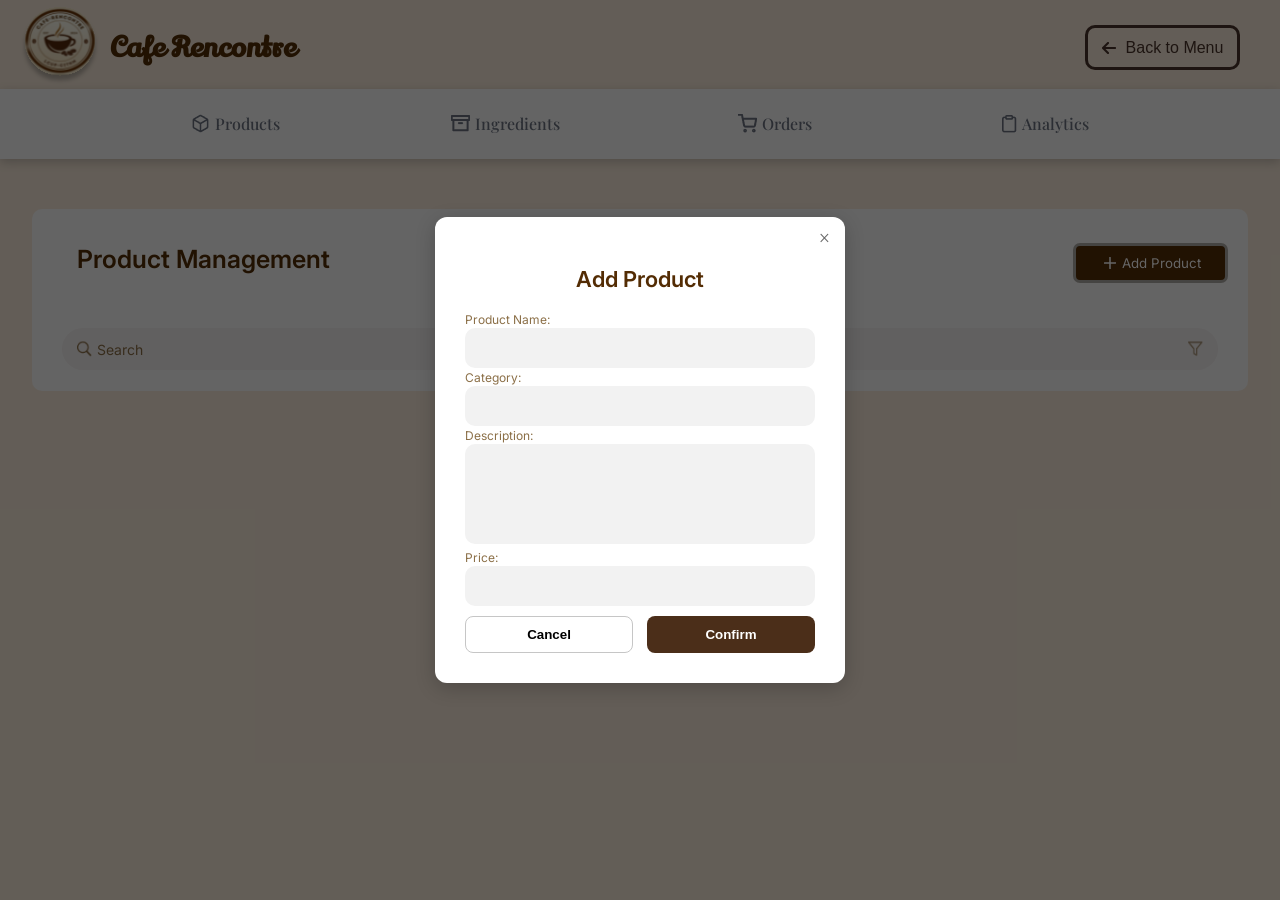
<file: Dashboard.html>
<!DOCTYPE html>
  <html lang="en">
  <head>
    <meta charset="UTF-8">
    <meta name="viewport" content="width=device-width, initial-scale=1.0">
    <title>Document</title>
    <link rel="stylesheet" href="Dashboard.css">
    <link rel="preconnect" href="https://fonts.googleapis.com">
    <link rel="preconnect" href="https://fonts.gstatic.com" crossorigin>
    <link href="https://fonts.googleapis.com/css2?family=Inter:ital,opsz,wght@0,14..32,100..900;1,14..32,100..900&family=Lily+Script+One&family=Playfair+Display:ital,wght@0,400..900;1,400..900&display=swap" rel="stylesheet">
    <link rel="preconnect" href="https://fonts.googleapis.com">
    <link rel="preconnect" href="https://fonts.gstatic.com" crossorigin>
    <link href="https://fonts.googleapis.com/css2?family=Bebas+Neue&family=Fjalla+One&family=Inter:ital,opsz,wght@0,14..32,100..900;1,14..32,100..900&family=Montserrat:ital,wght@0,700;1,700&family=Quicksand:wght@300..700&family=Roboto:ital,wght@0,100..900;1,100..900&family=Rubik:ital@0;1&display=swap" rel="stylesheet">
    <link rel="preconnect" href="https://fonts.googleapis.com">
  <link rel="preconnect" href="https://fonts.gstatic.com" crossorigin>
  <link href="https://fonts.googleapis.com/css2?family=Bebas+Neue&family=Fjalla+One&family=Inter:ital,opsz,wght@0,14..32,100..900;1,14..32,100..900&family=Montserrat:ital,wght@0,700;1,700&family=Quicksand:wght@300..700&family=Roboto+Condensed&family=Roboto:ital,wght@0,100..900;1,100..900&family=Rubik:ital@0;1&display=swap" rel="stylesheet">
  <body>
  </head>
  <body>
    <div class="dashborad-card">
      <div class="logo-title-btn">
        <div class="logo-title">
          <span class="logo"><img src="/Background-Image/Cafe Rencontre Logo.svg" alt=""></span>
          <p class="Text-title">Cafe Rencontre</p>
        </div>
        <button id="back-button" class="back-btn">
          <span class="back-icon"><img src="/Background-Image/back-btn.png" alt=""></span>
          <p>Back to Menu</p>
        </button>
      </div>
      <div class="container-bar">
        <ul class="nav-bar">
          <div class="products">
            <img src="/Background-Image/Box.png" alt="">
            <li><a href="Products">Products</a></li>
          </div>
          <div class="Ingredients">
            <img src="/Background-Image/storage.png" alt="">
            <li><a href="Ingredients">Ingredients</a></li>
          </div>
          <div class="cart">
            <img src="/Background-Image/cart.png" alt="">
            <li><a href="Orders">Orders</a></li>
          </div>
        <div class="report">
          <img src="/Background-Image/report.png" alt="">
          <li><a href="Analytics.html">Analytics</a></li>
        </div>

        </ul>
      </div>
      <div class="product-management-card">
        <div class="title-add-products"> 
          <div class="title">
            <p>Product Management</p>
          </div>
          <button id="add-button" class="add-btn">
            <span><img class="white" src="/Background-Image/Plus.png" alt=""></span>
            <p>Add Product</p>
          </button>
        </div>
        <div id="search" class="search-container">
          <span><img id="search-icon" class="icon" src="/Background-Image/magnifying glass.png" alt=""></span>
          <input class="search-bar" type="text" placeholder="Search">
          <span><img id="filter-icon" class="icon" src="/Background-Image/filter icon.png" alt=""></span>
        </div>

        <div id="productList" class="product-list"></div>
        <div id="popup" class="popup-container">
          <div class="popup-content">
            <span id="closePopup" class="close-btn">&times;</span>
            <h2>Add Product</h2>
          
            <label class="title">Product Name:</label>
            <input type="text" id="pname" class="input-box-name">

            <label class="title">Category:</label>
            <input list="option" id="pcategory" class="input-box-category">
            <datalist id="option">
              <option value="Brewed Based"></option>
            </datalist>

            <label class="title">Description:</label>
            <textarea id="pdesc" class="input-box-desc"></textarea>

            <label class="title">Price:</label>
            <input type="text" id="pprice" class="input-box-number">

            <div class="popup-actions">
              <button id="cancelPopup" class="cancel-btn">Cancel</button>
              <button id="confirmPopup" class="confirm-btn">Confirm</button>
            </div>
          </div>
        </div>

      </div>
    </div>
    <script>
      
      document.getElementById("add-button").onclick = () => {
      document.getElementById("popup").style.display = "flex";
  };

  document.getElementById("closePopup").onclick = closePopup;
  document.getElementById("cancelPopup").onclick = closePopup;

  function closePopup() {
      document.getElementById("popup").style.display = "none";
  }

  document.getElementById("confirmPopup").onclick = () => {
      let name = document.getElementById("pname").value;
      let cat = document.getElementById("pcategory").value;
      let desc = document.getElementById("pdesc").value;
      let price = document.getElementById("pprice").value;

      if (!name || !cat || !desc || !price) {
          alert("Fill all fields");
          return;
      }

      let container = document.getElementById("productList");

      let product = document.createElement("div");
      product.className = "product-item";

      product.innerHTML = `
          <div class="product-info">
            <div class="name-category">
              <div class="name" >
                <h3>${name}</h3>     
              </div>

              <div class="category">
                <p>${cat}</p>
              </div>
            </div>

              <div class="description">
                <p >${desc}</p>
              </div>
          </div>
          <div class="price-stock-button-delete-button">
              <div class="price-stock">
                  <p>₱${price}</p>
              </div>

              <div class = "button-group">
                  <button class="delete-btn">
                    <img src="/Background-Image/delete icon.png" >
                  </button>
                  <button class="stock-toggle">
                   <img class= "in-stock" src="/Background-Image/toggle left.jpg" >
                  </button>
              </div>
          </div>
      `;

    const stockToggle = product.querySelector(".in-stock");
    const stockImg = stockToggle.querySelector("img")
    
    stockToggle.onclick = () => {
      if(stockToggle.src.includes("toggle left.jpg")){
        stockToggle.classList.add("in-stock");
        stockToggle.src = "/Background-Image/Toggle right.jpg";
      }else {
        stockToggle.classList.remove("in-stock");
        stockToggle.src = "/Background-Image/toggle left.jpg";
      }
    };
    
    const deleteBtn = product.querySelector(".delete-btn");
    deleteBtn.onclick = () => {
      product.remove();
    }

      container.appendChild(product);

      closePopup();
  };
  </script>

  </body>
  </html>
</file>
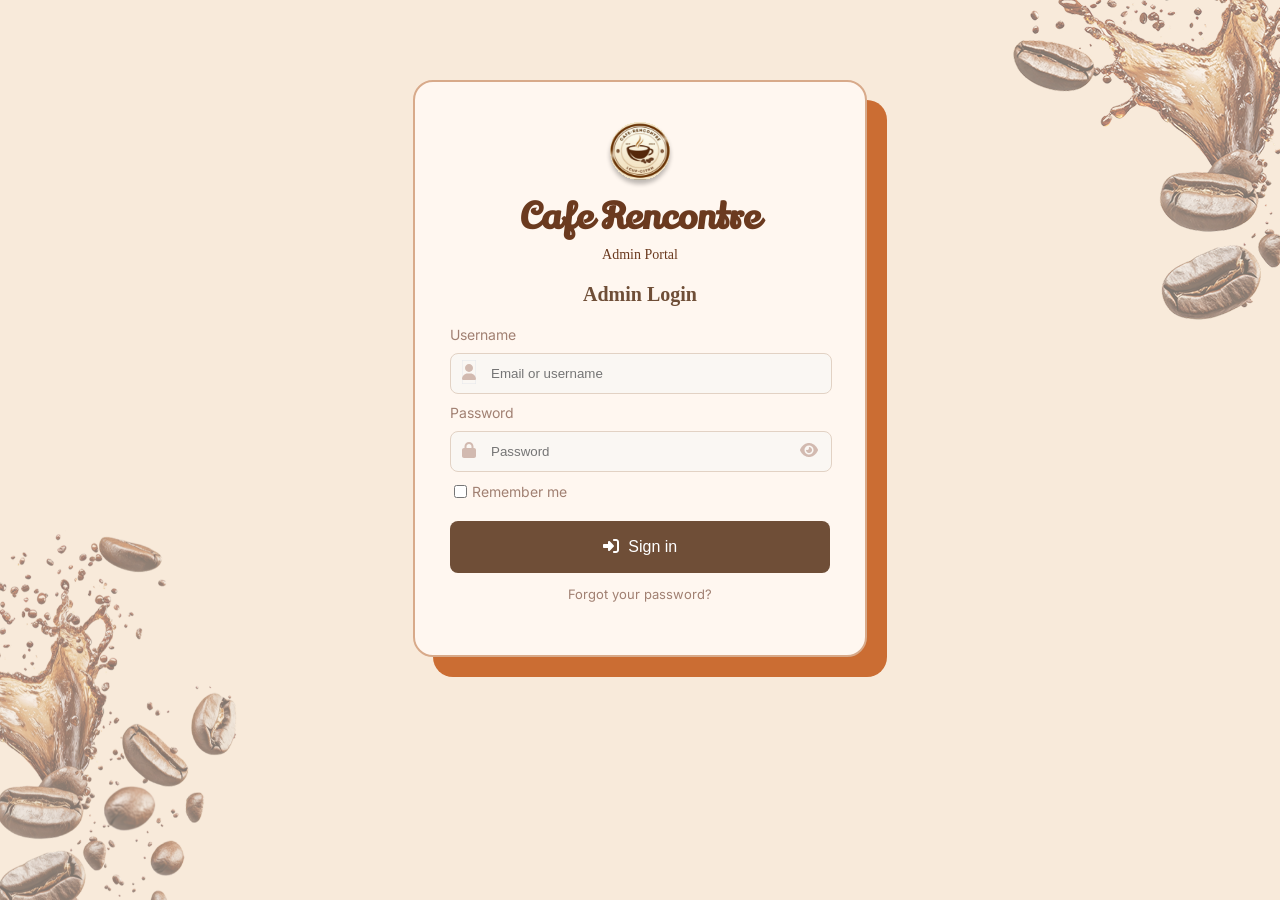
<file: Ingredients.html>
<!DOCTYPE html>
<html lang="en">

<head>
  <meta charset="UTF-8">
  <meta name="viewport" content="width=device-width, initial-scale=1.0">
  <title>Ingredients</title>
  <link rel="stylesheet" href="Ingredients.css">
  <link rel="stylesheet" href="Product.css">
  <link rel="stylesheet" href="Orders.css">
  <link rel="preconnect" href="https://fonts.googleapis.com">
  <link rel="preconnect" href="https://fonts.gstatic.com" crossorigin>
  <link
    href="https://fonts.googleapis.com/css2?family=Inter:ital,opsz,wght@0,14..32,100..900;1,14..32,100..900&family=Lily+Script+One&family=Playfair+Display:ital,wght@0,400..900;1,400..900&display=swap"
    rel="stylesheet">
  <link rel="preconnect" href="https://fonts.googleapis.com">
  <link rel="preconnect" href="https://fonts.gstatic.com" crossorigin>
  <link
    href="https://fonts.googleapis.com/css2?family=Bebas+Neue&family=Fjalla+One&family=Inter:ital,opsz,wght@0,14..32,100..900;1,14..32,100..900&family=Montserrat:ital,wght@0,700;1,700&family=Quicksand:wght@300..700&family=Roboto:ital,wght@0,100..900;1,100..900&family=Rubik:ital@0;1&display=swap"
    rel="stylesheet">
  <link rel="preconnect" href="https://fonts.googleapis.com">
  <link rel="preconnect" href="https://fonts.gstatic.com" crossorigin>
  <link
    href="https://fonts.googleapis.com/css2?family=Bebas+Neue&family=Fjalla+One&family=Inter:ital,opsz,wght@0,14..32,100..900;1,14..32,100..900&family=Montserrat:ital,wght@0,700;1,700&family=Quicksand:wght@300..700&family=Roboto+Condensed&family=Roboto:ital,wght@0,100..900;1,100..900&family=Rubik:ital@0;1&display=swap"
    rel="stylesheet">
  <link rel="shortcut icon" href="assets/Logo.png" type="image/x-icon">

<body>
  </head>

  <body>
    <div class="dashborad-card">
      <div class="logo-title-btn">
        <div class="logo-title">
          <span class="logo"><img src="/Background-Image/Cafe Rencontre Logo.svg" alt=""></span>
          <p class="Text-title">Cafe Rencontre</p>
        </div>
        <button id="back-button" class="back-btn">
          <span class="back-icon"><img src="/Background-Image/Lock Icon.svg" alt=""></span>
          <p>Log out</p>
        </button>
      </div>
      <div class="container-bar">
        <ul class="nav-bar">
          <div class="products">
            <img src="/Background-Image/Box.png" alt="">
            <li><a href="Product.html">Products</a></li>
          </div>
          <div class="Ingredients">
            <img src="/Background-Image/storage.png" alt="">
            <li><a href="Ingredients.html">Ingredients</a></li>
          </div>
          <div class="cart">
            <img src="/Background-Image/cart.png" alt="">
            <li><a href="Orders.html">Orders</a></li>
            <span class="order-badge" id="orderBadge"></span>
          </div>
          <div class="report">
            <img src="/Background-Image/report.png" alt="">
            <li><a href="Analytics.html">Analytics</a></li>
          </div>
        </ul>
      </div>


      <div class="ingredients-management-card">
        <div class="title-add-ingredients">
          <div class="title">
            <p>Ingredients Inventory</p>
          </div>
          <button id="add-button" class="add-btn">
            <span><img class="white" src="/Background-Image/Plus.png" alt=""></span>
            <p>Add Ingredients</p>
          </button>
        </div>
        <div id="search" class="search-container">
          <span><img id="search-icon" class="icon" src="/Background-Image/magnifying glass.png" alt=""></span>
          <input class="search-bar" type="text" placeholder="Search">
          <span><img id="filter-icon" class="icon" src="/Background-Image/filter icon.png" alt=""></span>
        </div>

        <div id="IngredientsList" class="ingredients-list"></div>
        <div id="popup" class="popup-container">
          <div class="popup-content">
            <span id="closePopup" class="close-btn">&times;</span>
            <h2>Add Ingredients</h2>

            <label class="title">Ingredients Name:</label>
            <input type="text" id="ingname" class="input-box-ing-name">

            <label class="title">Unit:</label>
            <input list="unit-options" id="unit" class="input-box-unit">
            <datalist id="unit-options">
              <option value="ML">ML (Milliliter)</option>
              <option value="G">G (Gram)</option>
              <option value="KG">KG (Kilogram)</option>
              <option value="L">L (Liter)</option>
              <option value="PCS">PCS (Pieces)</option>
              <option value="OZ">OZ (Ounce)</option>
            </datalist>
            <label class="title">Pack/Bottle:</label>
            <textarea id="pack" class="input-box-Pack-bottle"></textarea>

            <label class="title">Quantity:</label>
            <input type="text" id="quantity" class="input-box-number">


            <div class="popup-actions">
              <button id="cancelPopup" class="cancel-btn">Cancel</button>
              <button id="confirmPopup" class="confirm-btn">Confirm</button>
            </div>
          </div>
        </div>

        <div id="deletePopup" class="popup-container">
          <div class="popup-content">
            <span id="closeDeletePopup" class="close-btn">&times;</span>
            <h2>Delete Ingredient</h2>

            <div class="delete">
              <p>Are you sure you want to delete this ingredient?</p>
              <p>This action cannot be undone.</p>
            </div>

            <div class="popup-buttons">
              <div class="Delete-btn">
                <button id="confirmDelete" class="confirm-btn-delete">Delete</button>
              </div>
              <div class="Cancel-btn">
                <button id="cancelDelete" class="cancel">Cancel</button>
              </div>
            </div>
          </div>
        </div>
      </div>
    </div>
    <script src="auth.js"></script>
    <script src="Ingredients.js"></script>
  </body>

</html>
</file>
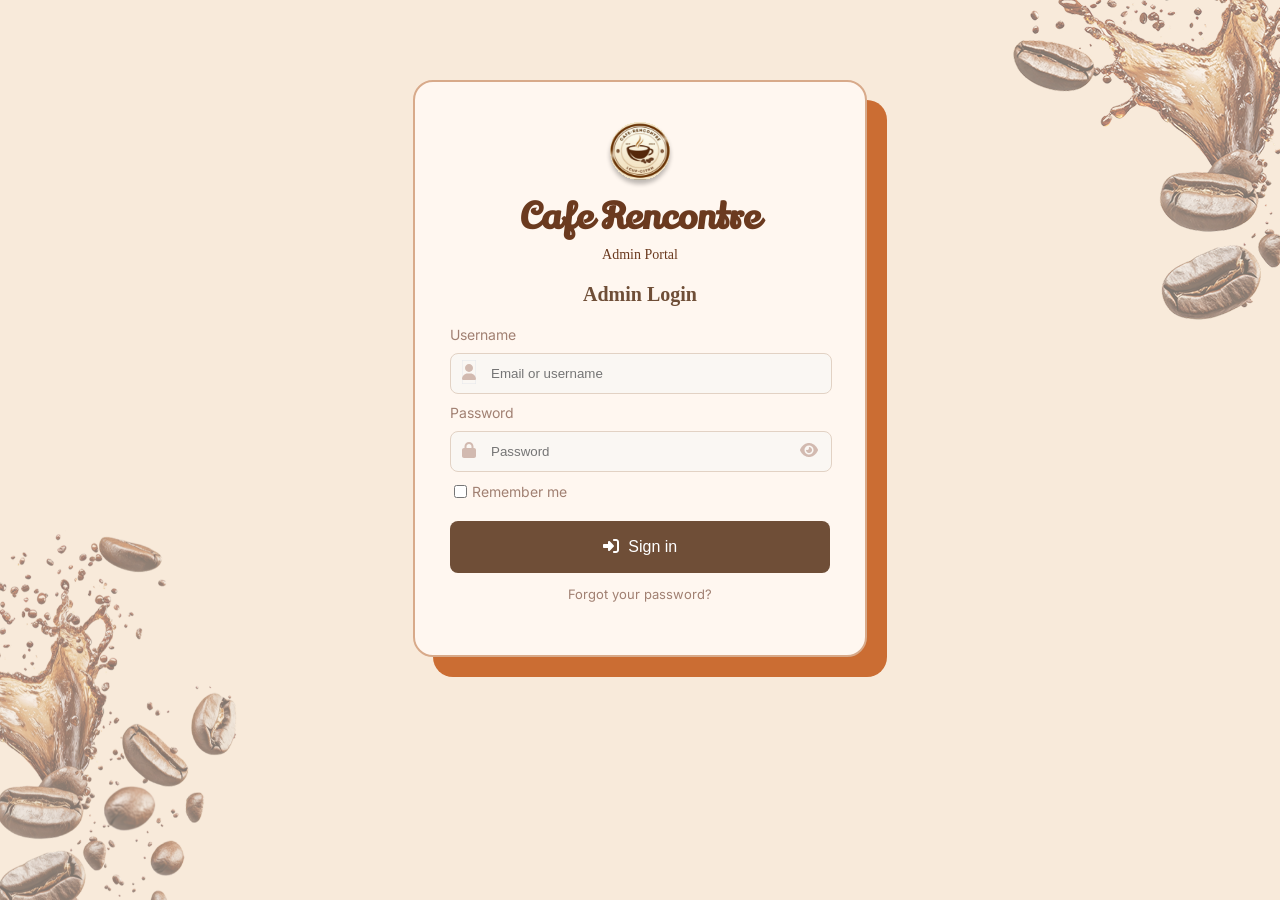
<file: Login.html>
<!DOCTYPE html>
<html lang="en">

<head>
  <meta charset="UTF-8">
  <meta name="viewport" content="width=device-width, initial-scale=1.0">
  <title>Cafe Rencontre</title>
  <link rel="stylesheet" href="Login.css">
  <script src="Login.js"></script>

  <link rel="preconnect" href="https://fonts.googleapis.com">
  <link rel="preconnect" href="https://fonts.gstatic.com" crossorigin>
  <link
    href="https://fonts.googleapis.com/css2?family=Inter:ital,opsz,wght@0,14..32,100..900;1,14..32,100..900&family=Lily+Script+One&family=Playfair+Display:ital,wght@0,400..900;1,400..900&display=swap"
    rel="stylesheet">

  <link rel="shortcut icon" href="assets/Logo.png" type="image/x-icon">

</head>

<body>
  <div class="background-Image">
    <span class="image-bg1"><img src="/Background-Image/image 9.png" alt=""></span>
    <span class="image-bg1-2"><img src="/Background-Image/image 10.png" alt=""></span>
  </div>
  <div class="login-card">
    <div class="Logo" onclick="window.location.href='index.html'" style="cursor: pointer;">
      <img src="/Background-Image/Cafe Rencontre Logo.svg" alt="Cafe Rencontre Logo">
    </div>
    <div class="Texttitle">
      <h1>Cafe Rencontre</h1>
      <p>Admin Portal</p>
      <h2>Admin Login</h2>
    </div>
    <div class="login-cotainer">
      <form id="LoginForm">
        <label for="username">Username</label>
        <div class="user-input">
          <span class="icon"><img src="Background-Image/User Logo.svg" alt=""></span>
          <input type="text" id="username" placeholder="Email or username">
        </div>

        <label for="password">Password</label>
        <div class="pass-input">
          <span class="icon"><img src="Background-Image/Lock Icon.svg" alt=""></span>
          <input type="password" id="password" placeholder="Password">
          <span class="toggle"><img src="/Background-Image/tonggle.png" alt=""></span>
        </div>

        <div class="remember-me">
          <input type="checkbox" id="rememberMe">
          <label for="rememberMe">Remember me</label>
        </div>


        <button class="sign-in">
          <span class="sign-in-icon"><img src="/Background-Image/Sign in icon.svg" alt=""></span>
          <p>Sign in</p>
        </button>

        <div class="forgot">
          <p id="ForgotPassword">Forgot your password?</p>
        </div>

      </form>
    </div>
  </div>

</body>

</html>
</file>
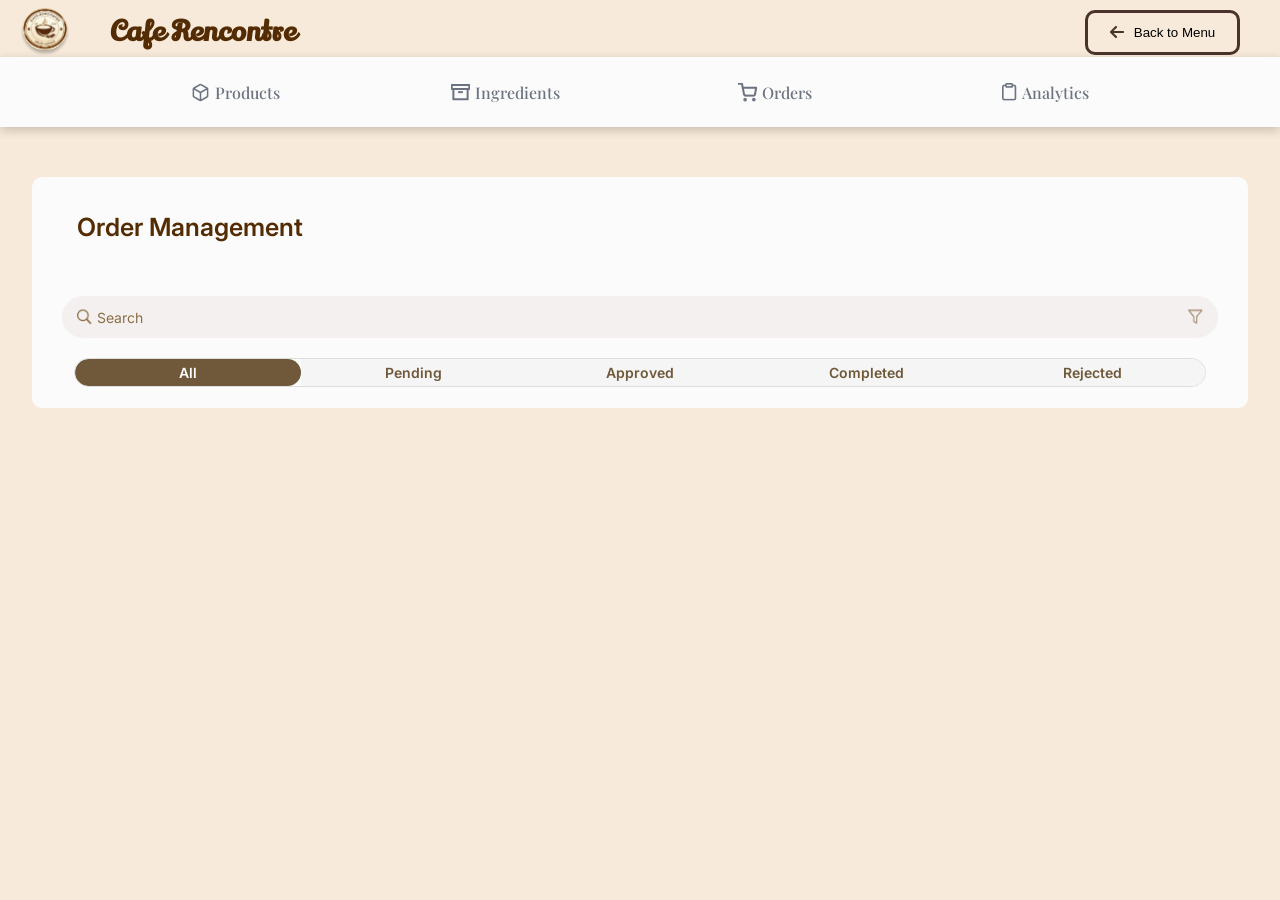
<file: Orders.html>
<!DOCTYPE html>
  <html lang="en">
  <head>
    <meta charset="UTF-8">
    <meta name="viewport" content="width=device-width, initial-scale=1.0">
    <title>Document</title>
    <link rel="stylesheet" href="Ingredients.css">
    <link rel="stylesheet" href="Product.css">
    <link rel="stylesheet" href="Orders.css">
    <link rel="preconnect" href="https://fonts.googleapis.com">
    <link rel="preconnect" href="https://fonts.gstatic.com" crossorigin>
    <link href="https://fonts.googleapis.com/css2?family=Inter:ital,opsz,wght@0,14..32,100..900;1,14..32,100..900&family=Lily+Script+One&family=Playfair+Display:ital,wght@0,400..900;1,400..900&display=swap" rel="stylesheet">
    <link rel="preconnect" href="https://fonts.googleapis.com">
    <link rel="preconnect" href="https://fonts.gstatic.com" crossorigin>
    <link href="https://fonts.googleapis.com/css2?family=Bebas+Neue&family=Fjalla+One&family=Inter:ital,opsz,wght@0,14..32,100..900;1,14..32,100..900&family=Montserrat:ital,wght@0,700;1,700&family=Quicksand:wght@300..700&family=Roboto:ital,wght@0,100..900;1,100..900&family=Rubik:ital@0;1&display=swap" rel="stylesheet">
    <link rel="preconnect" href="https://fonts.googleapis.com">
  <link rel="preconnect" href="https://fonts.gstatic.com" crossorigin>
  <link href="https://fonts.googleapis.com/css2?family=Bebas+Neue&family=Fjalla+One&family=Inter:ital,opsz,wght@0,14..32,100..900;1,14..32,100..900&family=Montserrat:ital,wght@0,700;1,700&family=Quicksand:wght@300..700&family=Roboto+Condensed&family=Roboto:ital,wght@0,100..900;1,100..900&family=Rubik:ital@0;1&display=swap" rel="stylesheet">
  <body>
  </head>
  <body>
    <div class="dashborad-card">
      <div class="logo-title-btn">
        <div class="logo-title">
          <span class="logo"><img src="/Background-Image/Cafe Rencontre Logo.svg" alt=""></span>
          <p class="Text-title">Cafe Rencontre</p>
        </div>
        <button id="back-button" class="back-b">
          <span class="back-icon"><img src="/Background-Image/back-btn.png" alt=""></span>
          <p>Back to Menu</p>
        </button>
      </div>
      <div class="container-bar">
        <ul class="nav-bar">
          <div class="products">
            <img src="/Background-Image/Box.png" alt="">
            <li><a href="Product.html">Products</a></li>
          </div>
          <div class="Ingredients">
            <img src="/Background-Image/storage.png" alt="">
            <li><a href="Ingredients.html">Ingredients</a></li>
          </div>
          <div class="cart">
            <img src="/Background-Image/cart.png" alt="">
            <li><a href="Orders.html">Orders</a></li>
          </div>
          <div class="report">
            <img src="/Background-Image/report.png" alt="">
            <li><a href="Analytics.html">Analytics</a></li>
          </div>
        </ul>
      </div>


      <div class="ingredients-management-card">
        <div class="title-add-ingredients"> 
          <div class="title">
            <p>Order Management</p>
          </div>
        </div>
        <div id="search" class="search-container">
          <span><img id="search-icon" class="icon" src="/Background-Image/magnifying glass.png" alt=""></span>
          <input class="search-bar" type="text" placeholder="Search">
          <span><img id="filter-icon" class="icon" src="/Background-Image/filter icon.png" alt=""></span>
        </div>


        <div class="filter-tabs">
              <button class="filter-tab active" data-status="all">All</button>
              <button class="filter-tab" data-status="pending">Pending</button>
              <button class="filter-tab" data-status="approved">Approved</button>
              <button class="filter-tab" data-status="completed">Completed</button>
              <button class="filter-tab" data-status="rejected">Rejected</button>
          </div>

          <div id="ordersList"></div>
      </div>
    </div>
    <script src="Orders.js"></script>
    </div>
  
  </body>
  </html>
</file>
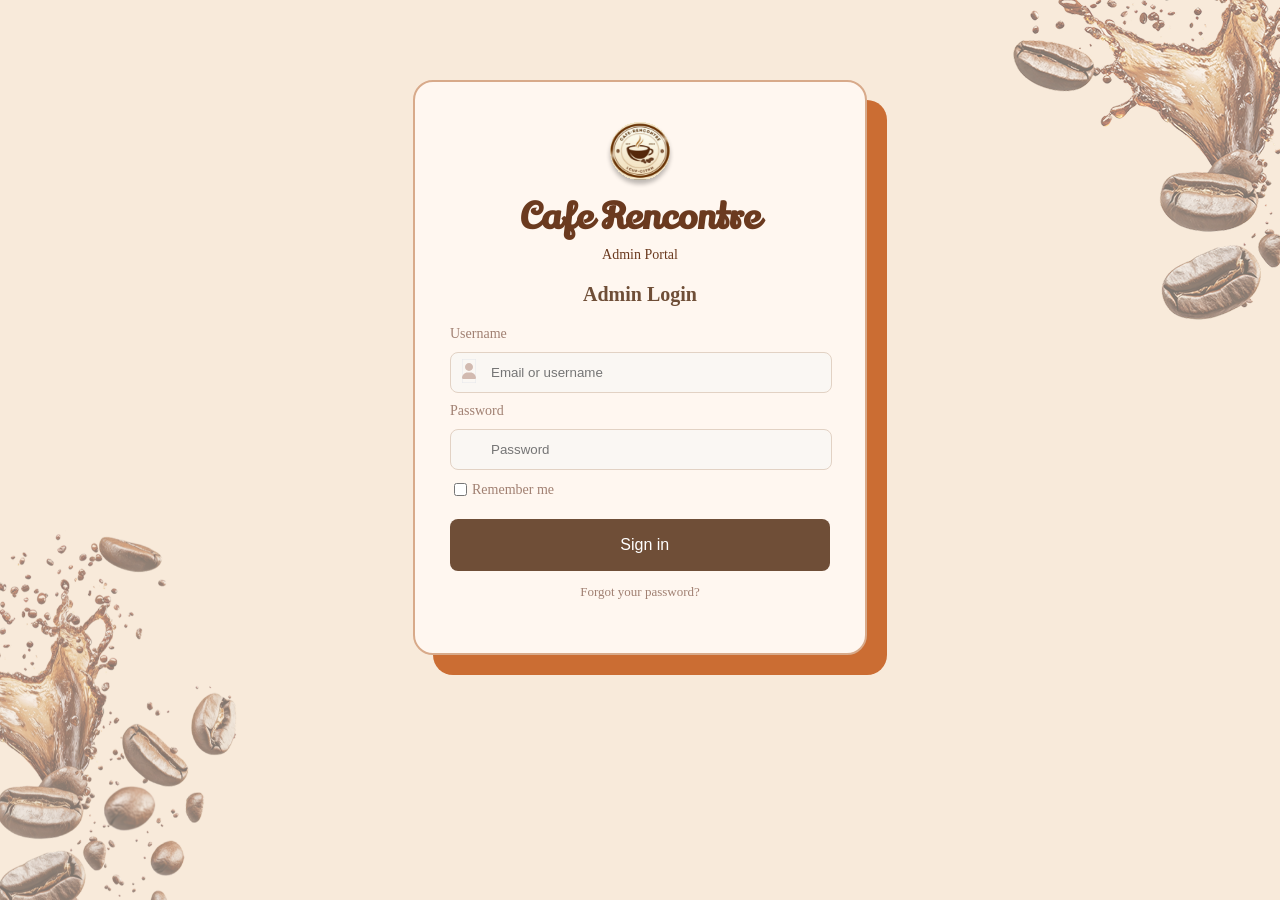
<file: Product.html>
<!DOCTYPE html>
  <html lang="en">
  <head>
    <meta charset="UTF-8">
    <meta name="viewport" content="width=device-width, initial-scale=1.0">
    <title>Product</title>
    <link rel="stylesheet" href="Product.css">
    <link rel="stylesheet" href="Orders.css">
    <link rel="stylesheet" href="Ingredients.css">
    <link rel="preconnect" href="https://fonts.googleapis.com">
    <link rel="preconnect" href="https://fonts.gstatic.com" crossorigin>
    <link href="https://fonts.googleapis.com/css2?family=Inter:ital,opsz,wght@0,14..32,100..900;1,14..32,100..900&family=Lily+Script+One&family=Playfair+Display:ital,wght@0,400..900;1,400..900&display=swap" rel="stylesheet">
    <link rel="preconnect" href="https://fonts.googleapis.com">
    <link rel="preconnect" href="https://fonts.gstatic.com" crossorigin>
    <link href="https://fonts.googleapis.com/css2?family=Bebas+Neue&family=Fjalla+One&family=Inter:ital,opsz,wght@0,14..32,100..900;1,14..32,100..900&family=Montserrat:ital,wght@0,700;1,700&family=Quicksand:wght@300..700&family=Roboto:ital,wght@0,100..900;1,100..900&family=Rubik:ital@0;1&display=swap" rel="stylesheet">
    <link rel="preconnect" href="https://fonts.googleapis.com">
  <link rel="preconnect" href="https://fonts.gstatic.com" crossorigin>
  <link
    href="https://fonts.googleapis.com/css2?family=Bebas+Neue&family=Fjalla+One&family=Inter:ital,opsz,wght@0,14..32,100..900;1,14..32,100..900&family=Montserrat:ital,wght@0,700;1,700&family=Quicksand:wght@300..700&family=Roboto+Condensed&family=Roboto:ital,wght@0,100..900;1,100..900&family=Rubik:ital@0;1&display=swap"
    rel="stylesheet">
  <link rel="shortcut icon" href="assets/Logo.png" type="image/x-icon">


<body>
  </head>

  <body>

    <div class="dashborad-card">
      <div class="logo-title-btn">
        <div class="logo-title">
          <span class="logo"><img src="/Background-Image/Cafe Rencontre Logo.svg" alt=""></span>
          <p class="Text-title">Cafe Rencontre</p>
        </div>
        <button id="back-button" class="back-btn">
          <span class="back-icon"><img src="/Background-Image/Lock Icon.svg" alt=""></span>
          <p>Log out</p>
        </button>
      </div>
      <div class="container-bar">
        <ul class="nav-bar">
          <div class="products">
            <img src="/Background-Image/Box.png" alt="">
            <li><a href="Product.html" class="active">Products</a></li>
          </div>
          <div class="Ingredients">
            <img src="/Background-Image/storage.png" alt="">
            <li><a href="Ingredients.html">Ingredients</a></li>
            <span class="ingredient-badge" id="ingredientBadge"></span>
          </div>
          <div class="cart">
            <img src="/Background-Image/cart.png" alt="">
            <li><a href="Orders.html">Orders</a></li>
            <span class="order-badge" id="orderBadge"></span>
          </div>
          <div class="report">
            <img src="/Background-Image/report.png" alt="">
            <li><a href="Analytics.html">Analytics</a></li>
          </div>
        </ul>
      </div>


      <div class="product-management-card">
        <div class="title-add-products">
          <div class="title">
            <p>Product Management</p>
          </div>
          <button id="add-button" class="add-btn">
            <span><img class="white" src="/Background-Image/Plus.png" alt=""></span>
            <p>Add Product</p>
          </button>
        </div>
        <div id="search" class="search-container">
          <span><img id="search-icon" class="icon" src="/Background-Image/magnifying glass.png" alt=""></span>
          <input class="search-bar" type="text" placeholder="Search">
        </div>

        <div id="productList" class="product-list"></div>
        <div id="popup" class="popup-container">
          <div class="popup-content">
            <span id="closePopup" class="close-btn">&times;</span>
            <h2>Add Product</h2>

            <label class="title">Product Name:</label>
            <input type="text" id="pname" class="input-box-name">

            <label class="title">Category:</label>
            <input list="option" id="pcategory" class="input-box-category">
            <datalist id="option">
              <option value="Brewed Based"></option>
            </datalist>

            <label class="title">Description:</label>
            <textarea id="pdesc" class="input-box-desc"></textarea>

            <label class="title">Price:</label>
            <input type="text" id="pprice" class="input-box-number">

            <label class="title">Product Image:</label>
            <div class="image-upload-container">
              <input type="file" id="pimage" accept="image/*" class="image-input">
              <div id="imagePreview" class="image-preview"></div>
            </div>

            <div class="popup-actions">
              <button id="cancelPopup" class="cancel-btn">Cancel</button>
              <button id="confirmPopup" class="confirm-btn">Confirm</button>
            </div>
          </div>
        </div>
        <div id="deletePopup" class="popup">
            <div class="popup-content">
                <span id="closeDeletePopup" class="close">&times;</span>
                <h2>Delete Product</h2>
                
                <div class="delete">
                    <p>Are you sure you want to delete <strong id="deleteProductName"></strong>?</p>
                    <p>This action cannot be undone.</p>
                </div>
                
                <div class="popup-buttons">
                  <div class="Delete-btn">
                    <button id="confirmDelete" class="confirm-btn-delete">Delete</button>
                  </div>
                  <div class="Cancel-btn">
                    <button id="cancelDelete" class="cancel">Cancel</button>
                  </div>
                </div>
            </div>
        </div>
      </div>
    </div>
    <script src="auth.js"></script>

    <script src="Product.js"></script>
  </body>

</html>
</file>
<file: Dashboard.css>
body {
  font-family: "Lily Script One", "cursive" "Inter", "Playfair Display", "Arial", sans-serif;
  margin: 0;
  padding: 0;
  background-color: #F8EADA;
  text-decoration: none;
}
.logo-title-btn {
  display: flex;
  justify-content: space-between;
  align-items: center;
  margin-top: 10px;
  margin: 0;
  padding-top: 7px;
}
.logo-title {
  display: flex;
  align-items: center;
  margin-left: 20px;
}
.logo {
  width: 80px;
  margin-right: 10px;
}
.logo img {
  width: 100%;
}
.Text-title {
  font-family: "Lily Script One", "cursive";
  font-size: 28px;
  color: #532C04;
  margin: 0;
  font-weight: 600;
}
.back-btn {
  display: flex;
  align-items: center;
  margin-right: 40px;
  border: solid;
  border-radius: 10px;
  border-color: #4A332A;
  background-color: transparent;
  width: 155px;
  height: 45px;
  justify-content: center;
}
.back-icon {
  display: flex;
  width: 14px;
  margin-right: 10px;
}
.back-icon img {
  width: 100%;
}
.back-btn p{
  font-family: "Inter",;
  font-size: 16px;
  color: #4A332A;
  margin: 0;
  font-weight: 400;
}
.container-bar{
  display: flex;
  justify-content: center;
  flex-wrap: wrap;
  flex: 1;
  width: 100%;
  height: 70px;
  background-color: #FBFBFB;
  align-items: center;
  box-shadow: 0px 3px 10px rgba(0, 0, 0, 0.2);
  position: sticky;
}
.nav-bar {
  list-style-type: none;
  display: flex;
  flex-direction: row;
  justify-content: center;
  gap: 250px;
  margin: 0;
  padding: 0;
}
.nav-bar li a {
  text-decoration: none;
  font-family: "Playfair Display", sans-serif;
  font-size: 16px;
  color: #6B7280;
  cursor: pointer;
  font-weight: 500;
}
.products {
  display: flex;
  width: 20px;
  height: 30px;
  justify-content: center;
  align-items: center;
}
.products img {
  width: 100%;
  margin-right: 5px;
}
.Ingredients {
  display: flex;
  width: 20px;
  height: 30px;
  justify-content: center;
  align-items: center;
}
.Ingredients img {
  width: 100%;
  margin-right: 5px;
}
.cart {
  display: flex;
  width: 20px;
  height: 30px;
  justify-content: center;
  align-items: center;
}
.cart img {
  width: 100%;
  margin-right: 5px;
}
.report {
  display: flex;
  width: 20px;
  height: 30px;
  justify-content: center;
  align-items: center;
}
.report img {
  width: 100%;
  margin-right: 5px;
}
.product-management-card {
  width: 95%;
  background-color: #FBFBFB;
  margin: auto;
  margin-top: 50px;
  border-radius: 10px;
  padding-bottom: 1px;
}
.title-add-products {
  display: flex;
  justify-content: space-between;
  align-items: center;
  padding: 10px 20px 20px 20px;

}
.title p {
  font-family: "Inter";
  font-size: 25px;
  color: #532C04;
  margin-left: 25px;
  font-weight: 600;
}
.add-btn {
  display: flex;
  width: 155px;
  height: 40px;
  justify-content: center;
  align-items: center;
  border: solid;
  border-color: #AEAAA5;
  background-color: #532C04;
  border-radius: 7px;
  color: white;
  font-family: "Inter";
  cursor: pointer;
}
.add-btn span img {
  justify-content: center;
  align-items: center;
  margin-top: 3px;
  margin-right: 3px;
}
.white {
  filter: brightness(0) invert(1);
}
.search-container {
  position: relative;
  display: flex;
  max-width: 95%;
  align-items: center;
  border-style: none;
  margin: auto;
  margin-bottom: 20px;
}
.search-bar {
  display: flex;
  flex: 1;
  height: 25px;
  font-family: "inter";
  font-size: 16px;
  border-radius: 25px;
  padding-left: 35px;
  background-color: rgb(213, 196, 196, 0.2);
  border-style: none;
  height: 40px;
}
.search-container .search-bar:focus {
    outline: none;
}
.search-container span:first-child {
    position: absolute;
    left: 15px;
    top: 50%;
    transform: translateY(-50%);
}

.search-container span:last-child {
    position: absolute;
    right: 15px;
    top: 50%;
    transform: translateY(-50%);
}

.search-container .icon {
    display: flex;
    width: 15px;
    height: 15px;
    align-items: center;
}
.search-bar::placeholder {
  font-family: "Inter";
  font-size: 14px;
  color: #8B6F47;
  
}
.popup-container {
  display: flex;
  position: absolute;
  top: 0; left: 0;
  width: 100%; 
  height: 100%;
  background: rgba(0,0,0,0.6);
  justify-content: center;
  align-items: center;
}

.popup-content {    
  background: white;
  padding: 30px;
  width: 350px;
  border-radius: 12px;
  box-shadow: 0 5px 20px rgba(0,0,0,0.2);
  position: relative; 
}

.popup-content h2 {
  font-family: "Inter";
  font-size: 22px;
  font-weight: 600;
  color: #532C04 ;
  text-align: center;
}
.title {
  font-family: "Inter";
  font-size: 12px;
  color: #8B6F47;
  margin-bottom: 9px;
  font-weight: 400;
}

.close-btn {
  position: absolute;
  top: 10px;
  right: 15px;
  cursor: pointer;
  font-size: 20px;
  color: #666;
}

.input-box-name, .input-box-category, .input-box-number {
  font-family: "inter";
  width: 100%;
  height: 40px;
  border-style: none;
  border-radius: 10px;
  background-color: #F2F2F2;
  outline: none;
  padding: 0 10px;
  font-size: 15px;
  box-sizing: border-box;
}
.input-box-desc {
  font-size: "inter" ;
  font-size: 15px;
  width: 100%;
  height: 100px;
  border-style: none;
  border-radius: 10px;
  background-color: #F2F2F2;
  white-space: normal;
  outline: none;
  resize: none;
  box-sizing: border-box;
  overflow-wrap: break-word;
  word-break: break-word;
  padding: 5px 10px;
}


.popup-actions {
  display: flex;
  justify-content: space-between;
  margin-top: 10px;
}

.cancel-btn, .confirm-btn {
  width: 48%;
  padding: 10px;
  border-radius: 8px;
  cursor: pointer;
  font-weight: 600;
}

.cancel-btn {
  background: #fff;
  border: 1px solid #c6c6c6;
}

.confirm-btn {
  background: #4b2e19;
  color: white;
  border: none;
}

.product-item {
  background-color: #FBFBFB;
  border-style: solid;
  border-color: #AEAAA5;
  border-radius: 12px;
  padding: 15px;
  margin: auto;
  display: flex;
  max-width: 93%;
  justify-content: space-between;
  align-items: center;
  margin-bottom: 30px;
}

.stock-btn {
  padding: 5px 12px;
  border-radius: 12px;
  cursor: pointer;
  font-size: 13px;
  border: none;
}

.delete-btn {
  background: #ff6243;
  color: white;
  padding: 6px 12px;
  border-radius: 8px;
  cursor: pointer;
  border: none;
}
.product-item {
  margin-bottom: 20px;
}
.product-info {
  gap: 20px;
}
.name-category {
  display: flex;
  flex-direction: row;
  gap: 26px;
  align-items: center;
}
.name {
  display: flex;
}
.name h3 {
  font-family: 'Inter';
  font-size: 32px;
  color: #70593A;
  margin: 0;
}
.category {
  display: flex;
  width: 100px;
  height: 25px;
  align-items: center;
  justify-content: center;
  border-style: solid;
  border-color:  #AEAAA5;
  border-radius: 30px;

}
.category p {
  font-family: 'Roboto Condensed';
  font-size: 14px;
  font-weight: 500;
  color: #8B6F47;
  margin: 0;
}
.description {
  display: flex;
  max-width: 50%;
  height: 50%;
  box-sizing: border-box;
  overflow-wrap: break-word;
  word-break: break-word;
  white-space: normal;
}
.description p {
  font-family: 'Inter';
  font-size: 16px;
  color: #8B6F47;
  margin: 0;
  padding: 10px 0 0 0;
}
.price-stock-button-delete-button {
  display: flex;
  flex-direction: column;
 justify-content: end;
}
.price-stock {
  width: 70px;
}
.price-stock p {
  font-family: 'Inter';
  font-size: 20px;
  margin: 0;
  color: #70593A;
}
.button-group {
  display: flex;
  gap: 10px;
  justify-content: center;
  align-items: center;
  vertical-align: bottom;
  pointer-events: auto;
}
.delete-btn {
  border: none;
  background-color: none;
  background: none;
  padding: 0;
  cursor: pointer;
}
.delete-btn img {
  width: 23px;
  height: 23px;
}
.in-stock {
  width: 30px;
  height: 30px;
  cursor: pointer;
  background-color: none;
  cursor: pointer;
  pointer-events: auto;
  z-index: 9999; 
}
.stock-toggle {
  border: 2px solid red;
}
.stock-toggle.in-stock {
  border-color: rgb(4, 174, 4);
}
</file>
<file: Ingredients.css>
body {
  font-family: "Lily Script One", "cursive" "Inter", "Playfair Display", "Arial", sans-serif;
  margin: 0;
  padding: 0;
  background-color: #F8EADA;
  text-decoration: none;
}
.logo-title-btn {
  display: flex;
  justify-content: space-between;
  align-items: center;
  margin-top: 10px;
  margin: 0;
  padding-top: 7px;
}
.logo-title {
  display: flex;
  align-items: center;
  margin-left: 20px;
}
.logo {
  width: 80px;
  margin-right: 10px;
}
.logo img {
  width: 100%;
}
.Text-title {
  font-family: "Lily Script One", "cursive";
  font-size: 28px;
  color: #532C04;
  margin: 0;
  font-weight: 600;
}
.back-btn {
  display: flex;
  align-items: center;
  margin-right: 40px;
  border: solid;
  border-radius: 10px;
  border-color: #4A332A;
  background-color: #f0f0f0;
  width: 120px;
  height: 35px;
  justify-content: center;
  cursor: pointer;
  transition: background-color 0.3s ease;
}

.back-btn:hover {
  background-color: #e0e0e0;
}
.back-icon {
  display: flex;
  width: 14px;
  margin-right: 10px;
}
.back-icon img {
  width: 100%;
}
.back-btn p{
  font-family: "Inter",;
  font-size: 16px;
  color: #4A332A;
  margin: 0;
  font-weight: 400;
}
.container-bar{
  display: flex;
  justify-content: center;
  flex-wrap: wrap;
  flex: 1;
  width: 100%;
  height: 70px;
  background-color: #FBFBFB;
  align-items: center;
  box-shadow: 0px 3px 10px rgba(0, 0, 0, 0.2);
  position: sticky;
}
.nav-bar {
  list-style-type: none;
  display: flex;
  flex-direction: row;
  justify-content: center;
  gap: 250px;
  margin: 0;
  padding: 0;
}
.nav-bar li a {
  text-decoration: none;
  font-family: "Playfair Display", sans-serif;
  font-size: 16px;
  color: #6B7280;
  cursor: pointer;
  font-weight: 500;
  transition: all 0.3s ease;
  position: relative;
}

.nav-bar li a.active {
  color: #532C04;
  font-weight: 600;
}

  .nav-bar li a.active::after {
    content: '';
    position: absolute;
    bottom: -10px;
    left: 0;
    width: 100%;
    height: 3px;
    background-color: #532C04;
    border-radius: 2px;
    animation: slideIn 0.3s ease;
  }

@keyframes slideIn {
  from {
    width: 0;
  }
  to {
    width: 100%;
  }
}
.products {
  display: flex;
  width: 20px;
  height: 30px;
  justify-content: center;
  align-items: center;
}
.products img {
  width: 100%;
  margin-right: 5px;
}
.Ingredients {
  display: flex;
  width: 20px;
  height: 30px;
  justify-content: center;
  align-items: center;
}
.Ingredients img {
  width: 100%;
  margin-right: 5px;
}
.cart {
  display: flex;
  width: 20px;
  height: 30px;
  justify-content: center;
  align-items: center;
}
.cart img {
  width: 100%;
  margin-right: 5px;
}
.report {
  display: flex;
  width: 20px;
  height: 30px;
  justify-content: center;
  align-items: center;
}
.report img {
  width: 100%;
  margin-right: 5px;
}
.ingredients-management-card {
  width: 95%;
  background-color: #FBFBFB;
  margin: auto;
  margin-top: 50px;
  border-radius: 10px;
  padding-bottom: 1px;
}
.title-add-ingredients {
  display: flex;
  justify-content: space-between;
  align-items: center;
  padding: 10px 20px 20px 20px;
}
.title p {
  font-family: "Inter";
  font-size: 25px;
  color: #532C04;
  margin-left: 25px;
  font-weight: 600;
}
.add-btn {
  display: flex;
  width: 155px;
  height: 40px;
  justify-content: center;
  align-items: center;
  border: solid;
  border-color: #AEAAA5;
  background-color: #532C04;
  border-radius: 7px;
  color: white;
  font-family: "Inter";
  cursor: pointer;
}
.add-btn span img {
  justify-content: center;
  align-items: center;
  margin-top: 3px;
  margin-right: 3px;
}
.white {
  filter: brightness(0) invert(1);
}
.search-container {
  position: relative;
  display: flex;
  max-width: 95%;
  align-items: center;
  border-style: none;
  margin: auto;
  margin-bottom: 20px;
}
.search-bar {
  display: flex;
  flex: 1;
  height: 25px;
  font-family: "inter";
  font-size: 16px;
  border-radius: 25px;
  padding-left: 35px;
  background-color: rgb(213, 196, 196, 0.2);
  border-style: none;
  height: 40px;
}
.search-container .search-bar:focus {
    outline: none;
}
.search-container span:first-child {
    position: absolute;
    left: 15px;
    top: 50%;
    transform: translateY(-50%);
}

.search-container span:last-child {
    position: absolute;
    right: 15px;
    top: 50%;
    transform: translateY(-50%);
}

.search-container .icon {
    display: flex;
    width: 15px;
    height: 15px;
    align-items: center;
}
.search-bar::placeholder {
  font-family: "Inter";
  font-size: 14px;
  color: #8B6F47;
  
}
.popup-container {
  display: none;
  position: fixed;
  top: 0;
  left: 0;
  width: 100%;
  height: 100%;
  background: rgba(0,0,0,0.6);
  justify-content: center;
  align-items: center;
  z-index: 1000;
}

.popup-content {    
  background: white;
  padding: 30px;
  width: 350px;
  border-radius: 12px;
  box-shadow: 0 5px 20px rgba(0,0,0,0.2);
  position: relative; 
}

.popup-content h2 {
  font-family: "Inter";
  font-size: 22px;
  font-weight: 600;
  color: #532C04 ;
  text-align: center;
}
.title {
  font-family: "Inter";
  font-size: 12px;
  color: #8B6F47;
  margin-bottom: 9px;
  font-weight: 400;
}

.close-btn {
  position: absolute;
  top: 10px;
  right: 15px;
  cursor: pointer;
  font-size: 20px;
  color: #666;
}

.input-box-ing-name, .input-box-unit{
  font-family: "inter";
  width: 100%;
  height: 40px;
  border-style: none;
  border-radius: 10px;
  background-color: #F2F2F2;
  outline: none;
  padding: 0 10px;
  font-size: 15px;
  box-sizing: border-box;
}
.input-box-Pack-bottle {
  font-size: "inter" ;
  font-size: 15px;
  width: 100%;
  height: 100px;
  border-style: none;
  border-radius: 10px;
  background-color: #F2F2F2;
  white-space: normal;
  outline: none;
  resize: none;
  box-sizing: border-box;
  overflow-wrap: break-word;
  word-break: break-word;
  padding: 5px 10px;
}
.popup-actions {
  display: flex;
  justify-content: space-between;
  margin-top: 10px;
}
.confirm-btn {
    background-color: #5c3d2e;
    color: white;
}

.confirm-btn:hover {
    background-color: #4a2f23;
}
.ingredient-item {
  display: flex;
  flex-direction: column;
  margin: auto;
  max-width: 93%;
  border-color:  #AEAAA5;
  border-radius: 12px;
  border-style: solid;
  padding: 15px;
  margin-bottom: 30px;
}

.ingredient-header {
    display: flex;
    justify-content: space-between;
    align-items: center;
    margin-bottom: 12px;
}

.ingredient-name {
  font-family: "Inter";
  font-size: 28px;
  font-weight: 500;
  color: #70593A;
  margin: 0;
}

.ingredient-actions {
  display: flex;
  gap: 10px;
}

.edit-btn-ing {
  background-color: white;
  border-style: solid;
  border-color: #70593A;
  border-radius: 5px;
  padding: 8px 12px;
  cursor: pointer;
}
.delete-btn-ing {
  border-style: solid;
  border-color:  #B33535;
  background-color: white;
  border-radius: 5px;
  padding: 8px 12px;
  cursor: pointer;
}
.edit-btn-ing:hover,
.delete-btn-ing:hover {
    background-color: #f0f0f0;
}

.edit-btn-ing img,
.delete-btn-ing img {
    width: 20px;
    height: 20px;
}
.delete-message {
  
}
.ingredient-info {
    display: flex;
    gap: 30px;
    margin-bottom: 12px;
    font-size: 14px;
}

.ingredient-info .label {
  font-family: "Montserrat";
  font-size: 17px;
  font-weight: mixed;
  color: #532C04;
}

.progress-container {
    display: flex;
    align-items: center;
    gap: 10px;
}

.progress-bar {
    flex: 1;
    height: 20px;
    background-color: #D9D9D9;
    border-radius: 10px;
    overflow: hidden;
}

.progress-fill {
    height: 100%;
    background-color: #532C04;
    transition: width 0.3s ease;
}

.percentage-text {
  font-family: "Montserrat";
  font-size: 12px;
  color: #532C04;
  min-width: 40px;
  text-align: right;
}

.loading, .no-ingredients, .error {
    text-align: center;
    padding: 40px;
    color: #666;
    grid-column: 1 / -1;
}

.loading p, .no-ingredients p {
    font-size: 16px;
}

.error {
    color: #ff6b6b;
}

.error button {
    margin-top: 10px;
    padding: 8px 16px;
    background: #532C04;
    color: white;
    border: none;
    border-radius: 4px;
    cursor: pointer;
}

.progress-fill.low {
    background-color: #ff6b6b !important;
}

.progress-fill.medium {
    background-color: #ffa726 !important;
}

.progress-fill.high {
    background-color: #4CAF50 !important;
}
</file>
<file: Product.css>
body {
    font-family: "Lily Script One", "cursive" "Inter", "Playfair Display", "Arial", sans-serif;
    margin: 0;
    padding: 0;
    background-color: #F8EADA;
    text-decoration: none;
  }
  .logo-title-btn {
    display: flex;
    justify-content: space-between;
    align-items: center;
    margin-top: 10px;
    margin: 0;
    padding-top: 7px;
  }
  .logo-title {
    display: flex;
    align-items: center;
    margin-left: 20px;
  }
  .logo {
    width: 80px;
    margin-right: 10px;
  }
  .logo img {
    width: 100%;
  }
  .Text-title {
    font-family: "Lily Script One", "cursive";
    font-size: 28px;
    color: #532C04;
    margin: 0;
    font-weight: 600;
  }
  .back-b {
    display: flex;
    align-items: center;
    margin-right: 40px;
    border: solid;
    border-radius: 10px;
    border-color: #4A332A;
    background-color: transparent;
    width: 155px;
    height: 45px;
    justify-content: center;
  }
  .back-icon {
    display: flex;
    width: 14px;
    margin-right: 10px;
  }
  .back-icon img {
    width: 100%;
  }
  .back-btn p{
    font-family: "Inter",;
    font-size: 16px;
    color: #4A332A;
    margin: 0;
    font-weight: 400;
  }
  .container-bar{
    display: flex;
    justify-content: center;
    flex-wrap: wrap;
    flex: 1;
    width: 100%;
    height: 70px;
    background-color: #FBFBFB;
    align-items: center;
    box-shadow: 0px 3px 10px rgba(0, 0, 0, 0.2);
    position: sticky;
  }
  .nav-bar {
    list-style-type: none;
    display: flex;
    flex-direction: row;
    justify-content: center;
    gap: 250px;
    margin: 0;
    padding: 0;
  }
  .nav-bar li a {
    text-decoration: none;
    font-family: "Playfair Display", sans-serif;
    font-size: 16px;
    color: #6B7280;
    cursor: pointer;
    font-weight: 500;
    transition: all 0.3s ease;
    position: relative;
  }

  .nav-bar li a.active {
    color: #532C04;
    font-weight: 600;
  }

  .nav-bar li a.active::after {
    content: '';
    position: absolute;
    bottom: -10px;
    left: 0;
    width: 100%;
    height: 3px;
    background-color: #532C04;
    border-radius: 2px;
    animation: slideIn 0.3s ease;
  }

  @keyframes slideIn {
    from {
      width: 0;
    }
    to {
      width: 30px;
    }
  }
  .products {
    display: flex;
    width: 20px;
    height: 30px;
    justify-content: center;
    align-items: center;
  }
  .products img {
    width: 100%;
    margin-right: 5px;
  }
  .Ingredients {
    display: flex;
    width: 20px;
    height: 30px;
    justify-content: center;
    align-items: center;
  }
  .Ingredients img {
    width: 100%;
    margin-right: 5px;
  }
  .cart {
    display: flex;
    width: 20px;
    height: 30px;
    justify-content: center;
    align-items: center;
  }
  .cart img {
    width: 100%;
    margin-right: 5px;
  }
.report {
  display: flex;
  width: 20px;
  height: 30px;
  justify-content: center;
  align-items: center;
}
.report img {
  width: 100%;
  margin-right: 5px;
}
.product-management-card {
  width: 95%;
  background-color: #FBFBFB;
  margin: auto;
  margin-top: 50px;
  border-radius: 10px;
  padding-bottom: 1px;
}
.title-add-products {
  display: flex;
  justify-content: space-between;
  align-items: center;
  padding: 10px 20px 20px 20px;

}
.title p {
  font-family: "Inter";
  font-size: 25px;
  color: #532C04;
  margin-left: 25px;
  font-weight: 600;
}
.add-btn {
  display: flex;
  width: 155px;
  height: 40px;
  justify-content: center;
  align-items: center;
  border: solid;
  border-color: #AEAAA5;
  background-color: #532C04;
  border-radius: 7px;
  color: white;
  font-family: "Inter";
  cursor: pointer;
}
.add-btn span img {
  justify-content: center;
  align-items: center;
  margin-top: 3px;
  margin-right: 3px;
}
.white {
  filter: brightness(0) invert(1);
}
.search-container {
  position: relative;
  display: flex;
  max-width: 95%;
  align-items: center;
  border-style: none;
  margin: auto;
  margin-bottom: 20px;
}
.search-bar {
  display: flex;
  flex: 1;
  height: 25px;
  font-family: "inter";
  font-size: 16px;
  border-radius: 25px;
  padding-left: 35px;
  background-color: rgb(213, 196, 196, 0.2);
  border-style: none;
  height: 40px;
}
.search-container .search-bar:focus {
    outline: none;
}
.search-container span:first-child {
    position: absolute;
    left: 15px;
    top: 50%;
    transform: translateY(-50%);
}

.search-container span:last-child {
    position: absolute;
    right: 15px;
    top: 50%;
    transform: translateY(-50%);
}

.search-container .icon {
    display: flex;
    width: 15px;
    height: 15px;
    align-items: center;
}
.search-bar::placeholder {
  font-family: "Inter";
  font-size: 14px;
  color: #8B6F47;
  
}
.popup-container {
  display: none;
  position: fixed;
  top: 0;
  left: 0;
  width: 100%;
  height: 100%;
  background: rgba(0,0,0,0.6);
  justify-content: center;
  align-items: center;
  z-index: 1000;
}

.popup-content {    
  background: white;
  padding: 30px;
  width: 350px;
  border-radius: 12px;
  box-shadow: 0 5px 20px rgba(0,0,0,0.2);
  position: relative; 
}

.popup-content h2 {
  font-family: "Inter";
  font-size: 22px;
  font-weight: 600;
  color: #532C04 ;
  text-align: center;
}
.title {
  font-family: "Inter";
  font-size: 12px;
  color: #8B6F47;
  margin-bottom: 9px;
  font-weight: 400;
}

.close-btn {
  position: absolute;
  top: 10px;
  right: 15px;
  cursor: pointer;
  font-size: 20px;
  color: #666;
}

.input-box-name, .input-box-category, .input-box-number {
  font-family: "inter";
  width: 100%;
  height: 40px;
  border-style: none;
  border-radius: 10px;
  background-color: #F2F2F2;
  outline: none;
  padding: 0 10px;
  font-size: 15px;
  box-sizing: border-box;
}
.input-box-desc {
  font-size: "inter" ;
  font-size: 15px;
  width: 100%;
  height: 100px;
  border-style: none;
  border-radius: 10px;
  background-color: #F2F2F2;
  white-space: normal;
  outline: none;
  resize: none;
  box-sizing: border-box;
  overflow-wrap: break-word;
  word-break: break-word;
  padding: 5px 10px;
}


.popup-actions {
  display: flex;
  justify-content: space-between;
  margin-top: 10px;
}

.cancel-btn, .confirm-btn {
  width: 48%;
  padding: 10px;
  border-radius: 8px;
  cursor: pointer;
  font-weight: 600;
}

.cancel-btn {
  background: #fff;
  border: 1px solid #c6c6c6;
}

.confirm-btn {
  background: #4b2e19;
  color: white;
  border: none;
}

.product-item {
  background-color: #FBFBFB;
  border-style: solid;
  border-color: #AEAAA5;
  border-radius: 12px;
  padding: 15px;
  margin: auto;
  display: flex;
  max-width: 93%;
  justify-content: space-between;
  align-items: center;
  margin-bottom: 30px;
}

.stock-btn {
  padding: 5px 12px;
  border-radius: 12px;
  cursor: pointer;
  font-size: 13px;
  border: none;
}

.delete-btn {
  background: #ff6243;
  color: white;
  padding: 6px 12px;
  border-radius: 8px;
  cursor: pointer;
  border: none;
}
.delete-message {
    margin: 20px 0;
    text-align: center;
}
.delete-message p {
    margin: 5px 0;
}
.confirm-btn.delete {
    background-color: #e74c3c;
    color: white;
}
.confirm-btn.delete:hover {
    background-color: #c0392b;
}
.popup {
  position: fixed;
  display: flex;
  top: 0;
  left: 0;
  width: 100%;
  height: 100%;
  background-color: rgba(0, 0, 0, 0.5);
  justify-content: center;
  align-items: center;
}
.popup-content h2 {
  font-family: "Montserrat";
  font-size: 25px;
  font-weight: 500;
  color: #532C04;
}
.close {
    position: absolute;
    top: 10px;
    right: 15px;
    font-size: 28px;
    font-weight: bold;
    color: #aaa;
    cursor: pointer;
}

.close:hover {
    color: #000;
}

.delete {
    margin: 20px 0;
    text-align: center;
    padding-top: 20px;
}

.delete p {
  font-family: "Montserrat";
  font-size: 16px;
  font-weight: 500;
  color: #8B6F47;
  margin: 0;
}

.popup-buttons {
 display: flex;
 flex-direction: column;
 align-items: center;
 width: 100%;
}
.Delete-btn {
  display: flex;
  width: 100%;
  padding-top: 50px;
}
.confirm-btn-delete {
  flex: 1;
  font-family: "Inter";
  font-size: 16px;
  background-color: #FF0000;
  color: white;
  border-radius: 6px;
  border-style: none;
  padding: 9px;
  cursor: pointer;
  box-shadow: 0 4px 4px 2px rgba(0, 0, 0, 0.2);
}
.Cancel-btn {
  display: flex;
  width: 100%;
  padding-top: 8px;
}
.cancel {
  flex: 1;
  font-family: "Inter";
  font-size: 16px;
  font-weight: 500;
  border-radius: 6px;
  border-style: solid;
  border-color: #D1D5DB;
  padding: 8px;
  cursor: pointer;
}
.product-item {
  margin-bottom: 20px;
}
.product-info {
  gap: 20px;
}
.name-category {
  display: flex;
  flex-direction: row;
  gap: 26px;
  align-items: center;
}
.name {
  display: flex;
}
.name h3 {
  font-family: 'Inter';
  font-size: 32px;
  color: #70593A;
  margin: 0;
}
.category {
  display: flex;
  width: 100px;
  height: 25px;
  align-items: center;
  justify-content: center;
  border-style: solid;
  border-color:  #AEAAA5;
  border-radius: 30px;

}
.category p {
  font-family: 'Roboto Condensed';
  font-size: 14px;
  font-weight: 600;
  color: #8B6F47;
  margin: 0;
}
.description {
  display: flex;
  max-width: 600px;
  margin-top: 8px;
  color: #6d4f2f;
  white-space: normal;
  word-wrap: break-word;
  word-break: break-word;
}
.desc-text {
  display: inline;
  flex: 1;
  font-family: 'Inter';
  font-size: 16px;
  color: #8B6F47;
  margin: 0;
  padding: 10px 0 0 0;
}
.edit-icon {
    width: 15px;          
    height: 15px;
    margin-left: 8px;
    cursor: pointer;
    vertical-align: middle;
    opacity: 0.8;
    transition: 0.2s;
}
.edit-icon:hover {
    opacity: 1;
    transform: scale(1.1);
}
.edit-button img {
  width: 100%;
}
.price-stock-button-delete-button {
  display: flex;
  flex-direction: column;
 justify-content: end;
}
.price-stock {
  width: 70px;
}
.price-stock p {
  font-family: 'Inter';
  font-size: 20px;
  margin: 0;
  color: #70593A;
}
.button-group {
  display: flex;
  gap: 10px;
  justify-content: center;
  align-items: center;
  padding-top: 15px;
  vertical-align: bottom;
}
.delete-btn {
  border: none;
  background-color: none;
  background: none;
  padding: 0;
  cursor: pointer;
}
.delete-btn img {
  width: 23px;
  height: 23px;
}
.in-stock {
  width: 30px;
  height: 30px;
  cursor: pointer;
  background-color: none;
  cursor: pointer;
  pointer-events: auto;
  z-index: 9999; 
}

.loading, .no-products, .error {
    text-align: center;
    padding: 40px;
    color: #666;
}

.loading p, .no-products p {
    font-size: 16px;
}

.error {
    color: #ff6b6b;
}

.error button {
    margin-top: 10px;
    padding: 8px 16px;
    background: #532C04;
    color: white;
    border: none;
    border-radius: 4px;
    cursor: pointer;
}

.product-item {
    transition: all 0.3s ease;
}

/* Modern Toggle Switch - REPLACE the existing stock-toggle styles */
.stock-toggle {
    position: relative;
    display: inline-block;
    width: 60px;
    height: 30px;
    margin: 0;
    padding: 0;
    border: none;
    background: none;
    cursor: pointer;
}

.toggle-slider {
    position: absolute;
    top: 0;
    left: 0;
    right: 0;
    bottom: 0;
    background-color: #ccc;
    border-radius: 34px;
    transition: .4s;
}

.toggle-slider:before {
    position: absolute;
    content: "";
    height: 22px;
    width: 22px;
    left: 4px;
    bottom: 4px;
    background-color: white;
    border-radius: 50%;
    transition: .4s;
    box-shadow: 0 2px 4px rgba(0,0,0,0.2);
}

/* When toggled ON (Available/In Stock) */
.toggle-on .toggle-slider {
    background-color: #4CAF50; /* Green for available */
}

.toggle-on .toggle-slider:before {
    transform: translateX(30px);
}

/* When toggled OFF (Out of Stock) */
.toggle-off .toggle-slider {
    background-color: #f44336; /* Red for unavailable */
}

.toggle-off .toggle-slider:before {
    transform: translateX(0);
}

/* Optional: Add text labels */
.toggle-text {
    position: absolute;
    top: 50%;
    transform: translateY(-50%);
    font-size: 10px;
    font-weight: bold;
    color: white;
    pointer-events: none;
}

.toggle-text.on {
    left: 8px;
    display: none;
}

.toggle-text.off {
    right: 6px;
    display: block;
}

.toggle-on .toggle-text.on {
    display: block;
}

.toggle-on .toggle-text.off {
    display: none;
}

/* Hover effect */
.stock-toggle:hover .toggle-slider {
    opacity: 0.8;
}

/* Animation for click */
@keyframes toggleClick {
    0% { transform: scale(1); }
    50% { transform: scale(0.95); }
    100% { transform: scale(1); }
}

.toggle-click {
    animation: toggleClick 0.1s ease;
}

/* Search filtering styles */
.product-item {
    transition: all 0.3s ease;
}

.product-item.hidden {
    opacity: 0;
    visibility: hidden;
    height: 0;
    margin: 0;
    padding: 0;
    border: none;
    overflow: hidden;
}

.no-results {
    grid-column: 1 / -1;
    text-align: center;
    padding: 40px;
    color: #666;
    font-style: italic;
}


/* Image Upload Styles */
.image-upload-container {
    margin-bottom: 10px;
}

.image-input {
    width: 100%;
    padding: 8px;
    border: 1px dashed #ccc;
    border-radius: 8px;
    background-color: #F2F2F2;
    cursor: pointer;
    box-sizing: border-box;
}

.image-input::-webkit-file-upload-button {
    background: #532C04;
    color: white;
    border: none;
    padding: 6px 12px;
    border-radius: 4px;
    cursor: pointer;
    margin-right: 10px;
}

.image-preview {
    position: relative;
    margin-top: 10px;
    text-align: center;
}

.image-preview img {
    max-width: 100%;
    max-height: 150px;
    border-radius: 8px;
    object-fit: cover;
}

.image-preview .remove-image {
    position: absolute;
    top: -8px;
    right: calc(50% - 80px);
    background: #ff4444;
    color: white;
    width: 20px;
    height: 20px;
    border-radius: 50%;
    cursor: pointer;
    font-size: 14px;
    line-height: 20px;
    text-align: center;
}

.image-preview .uploading-text {
    color: #8B6F47;
    font-size: 14px;
    font-style: italic;
}
</file>
<file: Orders.css>
body {
font-family: "Lily Script One", "cursive" "Inter", "Playfair Display", "Arial", sans-serif;
margin: 0;
padding: 0;
background-color: #F8EADA;
text-decoration: none;
}
.logo-title-btn {
display: flex;
justify-content: space-between;
align-items: center;
margin-top: 10px;
margin: 0;
padding-top: 7px;
}
.logo-title {
display: flex;
align-items: center;
margin-left: 20px;
}
.logo {
width: 80px;
margin-right: 10px;
}
.logo img {
width: 100%;
}
.Text-title {
font-family: "Lily Script One", "cursive";
font-size: 28px;
color: #532C04;
margin: 0;
font-weight: 600;
}
.back-b {
  display: flex;
  align-items: center;
  margin-right: 40px;
  border: solid;
  border-radius: 10px;
  border-color: #4A332A;
  background-color: transparent;
  width: 155px;
  height: 45px;
  justify-content: center;
}
.back-icon {
  display: flex;
  width: 14px;
  margin-right: 10px;
}
.back-icon img {
  width: 100%;
}
.back-btn p{
  font-family: "Inter",;
  font-size: 16px;
  color: #4A332A;
  margin: 0;
  font-weight: 400;
}
.container-bar{
  display: flex;
  justify-content: center;
  flex-wrap: wrap;
  flex: 1;
  width: 100%;
  height: 70px;
  background-color: #FBFBFB;
  align-items: center;
  box-shadow: 0px 3px 10px rgba(0, 0, 0, 0.2);
  position: sticky;
  }
.nav-bar {
  list-style-type: none;
  display: flex;
  flex-direction: row;
  justify-content: center;
  gap: 250px;
  margin: 0;
  padding: 0;
}
.nav-bar li a {
  text-decoration: none;
  font-family: "Playfair Display", sans-serif;
  font-size: 16px;
  color: #6B7280;
  cursor: pointer;
  font-weight: 500;
  transition: all 0.3s ease;
  position: relative;
}

.nav-bar li a.active {
  color: #532C04;
  font-weight: 600;
}

.nav-bar li a.active::after {
  content: '';
  position: absolute;
  bottom: -10px;
  left: 0;
  width: 100%;
  height: 3px;
  background-color: #532C04;
  border-radius: 2px;
  animation: slideIn 0.3s ease;
}

@keyframes slideIn {
  from {
    width: 0;
  }
  to {
    width: 100%;
  }
}
.products {
  display: flex;
  width: 20px;
  height: 30px;
  justify-content: center;
  align-items: center;
}
.products img {
  width: 100%;
  margin-right: 5px;
}
.Ingredients {
  display: flex;
  width: 20px;
  height: 30px;
  justify-content: center;
  align-items: center;
}
.Ingredients img {
  width: 100%;
  margin-right: 5px;
}
.cart {
  display: flex;
  width: 20px;
  height: 30px;
  justify-content: center;
  align-items: center;
}
.cart img {
  width: 100%;
  margin-right: 5px;
}
.cart {
  display: flex;
  width: 20px;
  height: 30px;
  justify-content: center;
  align-items: center;
}
.cart img {
  width: 100%;
  margin-right: 5px;
}
.report {
  display: flex;
  width: 20px;
  height: 30px;
  justify-content: center;
  align-items: center;
}
.report img {
  width: 100%;
  margin-right: 5px;
}

/* Order notification badge */
.cart {
  position: relative;
}

.order-badge {
  position: absolute;
  top: -8px;
  right: -12px;
  background-color: #FF4444;
  color: white;
  font-size: 11px;
  font-weight: 600;
  min-width: 18px;
  height: 18px;
  border-radius: 50%;
  display: flex;
  align-items: center;
  justify-content: center;
  font-family: "Inter", sans-serif;
  box-shadow: 0 2px 4px rgba(0,0,0,0.2);
}

.order-badge:empty,
.order-badge.hidden {
  display: none;
}

/* Ingredients low stock notification badge */
.Ingredients {
  position: relative;
}

.ingredient-badge {
  position: absolute;
  top: -8px;
  right: -12px;
  background-color: #F59E0B;
  color: white;
  font-size: 11px;
  font-weight: 600;
  min-width: 18px;
  height: 18px;
  border-radius: 50%;
  display: flex;
  align-items: center;
  justify-content: center;
  font-family: "Inter", sans-serif;
  box-shadow: 0 2px 4px rgba(0,0,0,0.2);
}

.ingredient-badge:empty,
.ingredient-badge.hidden {
  display: none;
}
.ingredients-management-card {
  width: 95%;
  background-color: #FBFBFB;
  margin: auto;
  margin-top: 50px;
  border-radius: 10px;
  padding-bottom: 1px;
}
.title-add-ingredients {
  display: flex;
  justify-content: space-between;
  align-items: center;
  padding: 10px 20px 20px 20px;
}
.title p {
  font-family: "Inter";
  font-size: 25px;
  color: #532C04;
  margin-left: 25px;
  font-weight: 600;
}
.add-btn {
  display: flex;
  width: 155px;
  height: 40px;
  justify-content: center;
  align-items: center;
  border: solid;
  border-color: #AEAAA5;
  background-color: #532C04;
  border-radius: 7px;
  color: white;
  font-family: "Inter";
  cursor: pointer;
}
.add-btn span img {
  justify-content: center;
  align-items: center;
  margin-top: 3px;
  margin-right: 3px;
}
.search-container {
  position: relative;
  display: flex;
  max-width: 95%;
  align-items: center;
  border-style: none;
  margin: auto;
  margin-bottom: 20px;
}
.search-bar {
  display: flex;
  flex: 1;
  height: 25px;
  font-family: "inter";
  font-size: 16px;
  border-radius: 25px;
  padding-left: 35px;
  background-color: rgb(213, 196, 196, 0.2);
  border-style: none;
  height: 40px;
  }
.search-container .search-bar:focus {
  outline: none;
}
.search-container span:first-child {
  position: absolute;
  left: 15px;
  top: 50%;
  transform: translateY(-50%);
}

.search-container span:last-child {
  position: absolute;
  right: 15px;
  top: 50%;
  transform: translateY(-50%);
}

.search-container .icon {
  display: flex;
  width: 15px;
  height: 15px;
  align-items: center;
}
.search-bar::placeholder {
font-family: "Inter";
font-size: 14px;
color: #8B6F47;

}
.header {
  background-color: #f5e6d3;
  padding: 15px 30px;
  display: flex;
  justify-content: space-between;
  align-items: center;
  border-bottom: 2px solid #ddd;
}

.logo {
  display: flex;
  align-items: center;
  gap: 10px;
  font-size: 24px;
  font-weight: bold;
  color: #5c3d2e;
}

.logo img {
  width: 50px;
  height: 50px;
  border-radius: 50%;
}

.back-btn {
  padding: 10px 20px;
  background-color: white;
  border: 1px solid #5c3d2e;
  border-radius: 5px;
  cursor: pointer;
  font-size: 14px;
}

.back-btn:hover {
  background-color: #f0f0f0;
}

.navbar {
  background-color: white;
  display: flex;
  justify-content: center;
  gap: 50px;
  padding: 15px;
  border-bottom: 1px solid #ddd;
}

.nav-item {
  padding: 10px 30px;
  cursor: pointer;
  font-size: 16px;
  color: #666;
  border-bottom: 3px solid transparent;
}

.nav-item:hover {
  color: #5c3d2e;
}

.nav-item.active {
  color: #5c3d2e;
  border-bottom: 3px solid #5c3d2e;
}

.container {
  max-width: 1200px;
  margin: 30px auto;
  background-color: white;
  padding: 30px;
  border-radius: 10px;
  box-shadow: 0 2px 5px rgba(0,0,0,0.1);
}

.page-title {
  font-size: 28px;
  color: #5c3d2e;
  margin-bottom: 20px;
}

.search-box {
  width: 100%;
  padding: 12px;
  border: 1px solid #ddd;
  border-radius: 5px;
  font-size: 14px;
  margin-bottom: 20px;
}

.filter-tabs {
  display: flex;
  width: 93%;
  margin: auto;
  gap: 0;
  margin-bottom: 20px;
  border: 1px solid #ddd;
  border-radius: 25px;
  overflow: hidden;
}

.filter-tab {
  font-family: "Inter";
  font-weight: 600;
  flex: 1;
  padding: 5px;
  background-color: #f5f5f5;
  border: none;
  cursor: pointer;
  font-size: 14px;
  color: #70593A;
  transition: all 0.3s;
}


.filter-tab:hover {
  background-color: #e0e0e0;
}

.filter-tab.active {
  border-radius: 50px;
  background-color: #70593A;
  color: white;
}

.order-card {
  display: flex;
  flex-direction: column;
  margin: auto;
  max-width: 93%;
  border-color:  #AEAAA5;
  border-radius: 12px;
  border-style: solid;
  padding: 15px;
  margin-bottom: 30px;
}

.order-header {
  display: flex;
  gap: 15px;
  align-items: center;
  margin-bottom: 15px;
}

.order-id {
  font-family: "Montserrat";
  font-size: 20px;
  font-weight: 400;
  color: #532C04;
}

.status-badge {
  padding: 5px 15px;
  border-radius: 15px;
  font-size: 12px;
  font-weight: bold;
}

.status-pending {
  font-family: "Roboto Condensed";
  font-size: 13px;
  color: #A56F00;
  background-color: #F8E9A0;
  
}

.status-approved {
  font-family: "Roboto Condensed";
  font-size: 13px;
  background-color: #DDEAEC;
  color: #0F6DD9;
}

.status-completed {
  font-family: "Roboto Condensed";
  font-size: 13px;
  background-color: #85FBA8;
  color: #0F9C1F;
}

.status-rejected {
  font-family: "Roboto Condensed";
  font-size: 13px;
  background-color: #FF0000;
  color: #FFFFFF;
  
}

.order-details {
  display: grid;
  grid-template-columns: repeat(3, 1fr);
  gap: 20px;
  margin-bottom: 15px;
}

.detail-item {
  font-size: 14px;
}

.detail-label {
  font-family: "Montserrat";
  font-size: 15px;
  font-weight: 500;
  color: #532C04;
}

.detail-value {
  font-family: "Inter";
  font-size: 15px;
  font-weight: 500;
  color: #4A332A;
}

.order-footer {
  display: flex;
  justify-content: space-between;
  align-items: center;
}

.item-count {
  font-family: "Montserrat";
  font-size: 13px;
  color: #532C04;
}

.view-details-btn {
  display: flex;
  padding: 5px 10px;
  background-color: white;
  border: 1px solid #4A332A;
  border-radius: 5px;
  cursor: pointer;
  font-size: 14px;
  align-items: center;
  gap: 8px;
}

.modal {
  display: none; 
  position: fixed;
  z-index: 9999;
  left: 0;
  top: 0;
  width: 100%;
  height: 100%;
  background-color: rgba(0, 0, 0, 0.5); 
  backdrop-filter: blur(2px);
  justify-content: center;
  align-items: center;
}

.modal-content {
  background-color: #fff;
  padding: 30px;
  border-radius: 12px;
  width: 550px;
  max-width: 90%;
  position: relative;
  box-shadow: 0 5px 15px rgba(0,0,0,0.2);
  font-family: "Inter", sans-serif;
}

.close-icon {
  position: absolute;
  top: 15px;
  right: 20px;
  font-size: 24px;
  font-weight: bold;
  color: #aaa;
  cursor: pointer;
}

.close-icon:hover {
  color: #000;
}

.modal-content h2 {
  font-family: "Montserrat", sans-serif;
  color: #532C04;
  text-align: center;
  margin-top: 0;
  margin-bottom: 25px;
  font-size: 28px;
  font-weight: 700;
}

.modal-info-grid {
  display: grid;
  grid-template-columns: 1fr 1fr;
  gap: 10px 30px;
  margin-bottom: 20px;
}

.info-row {
  display: flex;
  gap: 5px;
  font-size: 13px;
}

.info-row .label {
  font-weight: 700;
  color: #8B6F47;
}

.info-row .value {
  color: #666;
}

.status-text {
  font-weight: 700;
  color: #A56F00 !important; 
  text-transform: uppercase;
}

.section-title {
  font-family: "Montserrat", sans-serif;
  font-size: 14px;
  font-weight: 700;
  color: #8B6F47;
  margin-bottom: 10px;
}

.items-table {
  width: 100%;
  border-collapse: collapse;
  margin-bottom: 20px;
  font-size: 13px;
}

.items-table th {
  background-color: #F5F5F5;
  color: #532C04;
  font-weight: 600;
  padding: 10px;
  text-align: left;
}

.items-table td {
  padding: 12px 10px;
  background-color: #F5F5F5; 
  color: #666;
}

.items-table .text-center { text-align: center; }
.items-table .text-right { text-align: right; }

.items-table tfoot td {
  border-top: 1px solid #AEAAA5;
  background-color: #F5F5F5;
  font-weight: bold;
  padding-top: 12px;
}

.total-label {
  color: #532C04;
}

.total-amount {
  text-align: right;
  color: #666;
}

.payment-proof-container {
  background-color: #F5F5F5;
  border-radius: 6px;
  padding: 15px;
  display: flex;
  justify-content: space-between;
  align-items: center;
  margin-bottom: 25px;
}

.pp-title {
  font-family: "Montserrat", sans-serif;
  font-size: 13px;
  font-weight: 700;
  color: #8B6F47;
  margin: 0 0 5px 0;
}

.pp-file {
  font-size: 12px;
  color: #888;
  margin: 0;
}

.view-doc-btn {
  background: transparent;
  border: 1px solid #532C04;
  border-radius: 4px;
  padding: 6px 12px;
  font-size: 11px;
  color: #532C04;
  cursor: pointer;
  font-weight: 600;
}

.modal-actions {
  display: flex;
  justify-content: center;
  gap: 15px;
}

.modal-actions button {
  padding: 8px 30px;
  border-radius: 20px;
  font-size: 14px;
  font-weight: 600;
  cursor: pointer;
  width: 120px;
}

.btn-reject {
  background: white;
  border: 1px solid #FF0000;
  color: #FF0000;
}

.btn-approve {
  background: #70593A; 
  border: none;
  color: white;
}

.btn-close {
  background: white;
  border: 1px solid #ccc;
  color: #532C04;
}
</file>
<file: Login.css>
body {
  font-family: "Lily Script One", "cursive" "Inter", "Playfair Display", "Arial", sans-serif;
  margin: 0;
  padding: 0;
  background-color: #F8EADA;
}
.background-image {
  position: absolute;
  width: 100%;
  height: 100%;
}
.image-bg1 {
  position: fixed;
  width: 420px;
  top: -120px;
  right: -140px;
  pointer-events: none;
  user-select: none;
}
.image-bg1-2 {
  position: fixed;
  width: 400px;
  bottom: -50px;
  left: -145px;
  pointer-events: none;
  user-select: none;
}.image-bg1-2 img {
  width: 100%;
}
.login-card {
  width: 380px;
  padding: 40px 35px;
  background: #fff7f0;
  border-radius: 20px;
  margin: 80px auto;
  box-shadow: 20px 20px 0px #CB6D33;
  border: 2px solid #d8aa8a;
  text-align: center;
    
}
.logo {
  margin-bottom: 15px;
}
.logo img {
  width: 90px;
}
.Texttitle h1 {
  font-family: "Lily Script One", "cursive";
  font-size: 36px;
  color: #6b3a1f;
  margin: 0;
  font-weight: 600;
}
.Texttitle p {
  font-family: "Inter",;
  font-size: 14px;
  color: #6b3a1f;
  margin: 5px 0 20px 0;
}
.Texttitle h2 {
  font-family: "Playfair Display",;
  font-size: 20px;
  color: #6F4E37;
  margin: 0 0 20px 0;
  font-weight: 600;
}
label {
  display: block;
  text-align: left;
  font-size: 14px;
  color: #A18072;
  margin-top: 10px;
  font-family: "Inter";
  margin-bottom: 10px;
}
.user-input {
  position: relative;
  margin-top: 5px;
}
.user-input input {
  width: 300px;
  padding: 12px 40px;
  border-radius: 8px;
  border: 1px solid #e2d2c4;
  background: #faf7f3;
}
.user-input::placeholder {
  color: #c4b2a3;
}
.pass-input {
  position: relative;
  margin-top: 5px;
}
.pass-input input {
  width: 300px;
  padding: 12px 40px;
  border-radius: 8px;
  border: 1px solid #e2d2c4;
  background: #faf7f3;
}
.pass-input::placeholder {
  color: #c4b2a3;
} 
.icon, .toggle {
  position: absolute;
  top: 50%;
  transform: translateY(-50%);
  font-size: 15px;
  color: #a7866a;
}
.icon {
  left: 12px;
}
.toggle {
  right: 12px;
  cursor: pointer;
}
.remember-me {
  display: flex;
  align-items: center;
  margin-top: 10px;
  font-size: 14px;
  color: #A18072;
}
.remember-me input {
  margin-right: 5px;
}
.remember-me label {
  margin: 0;
}
.sign-in {
  width: 100%;
  border: none;
  border-radius: 8px;
  background: #6F4E37;
  color: white;
  margin-top: 20px;
  font-size: 16px;
  cursor: pointer;
  transition: 0.2s;
}
.sign-in-icon {
  display: inline-block;
  vertical-align: middle;
}
.sign-in p {
  display: inline-block;
  margin-left: 5px;
}
.sign-in:hover {
  background: #5e3420;
}
.forgot {
  margin-top: 12px;
  color: #A18072;
  font-size: 13px;
  font-family: "Inter";
  cursor: pointer;
}
.forgot:hover {
  text-decoration: underline;
}
</file>
